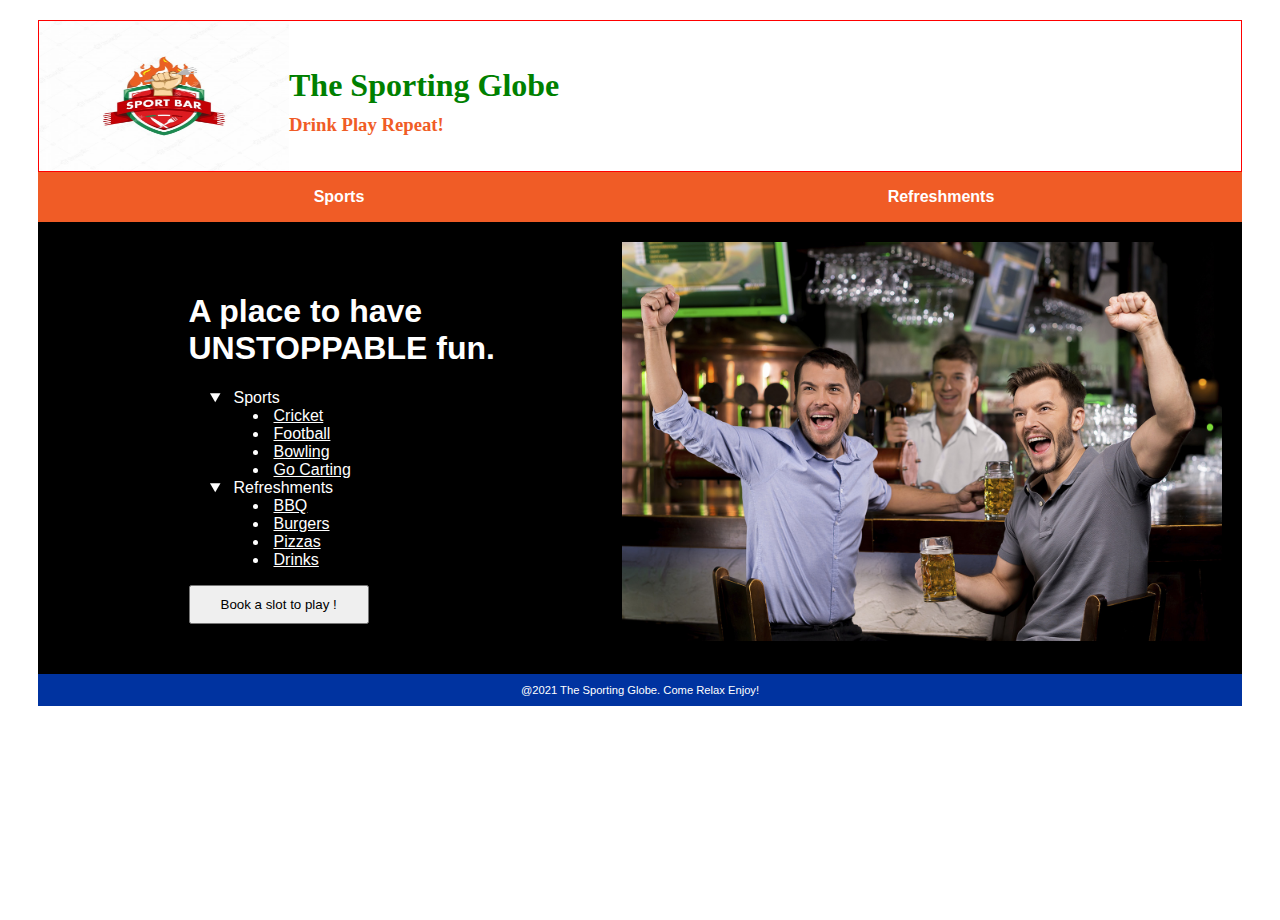
<file: index.html>
<!DOCTYPE html>
<html lang="en">
  <head>
    <meta charset="UTF-8" />
    <meta http-equiv="X-UA-Compatible" content="IE=edge" />
    <meta name="viewport" content="width=device-width, initial-scale=1.0" />
    <link rel="shortcut Icon" href="assets/favicon.ico" />
    <link rel="stylesheet" href="styles/styles.css" />
    <title>The Sporting Globe</title>
  </head>
  <body>
    <div id="wrapper">
      <header>
        <img
          src="assets/Sports Bar Logo.png"
          alt="SportsBar Logo"
          height="150px"
          width="250px"
        />
        <div>
          <h1>The Sporting Globe</h1>
          <h3>Drink Play Repeat!</h3>
        </div>
      </header>
      <nav id="nav_menu">
        <ul>
          <li>
            <a href="#">Sports</a>
            <ul>
              <li><a href="cricket.html">Cricket</a></li>
              <li><a href="football.html">Football</a></li>
              <li><a href="bowling.html">Bowling</a></li>
              <li><a href="gokart.html">Go Carting</a></li>
            </ul>
          </li>
          <li>
            <a href="#">Refreshments</a>
            <ul>
              <li><a href="#">BBQ</a></li>
              <li><a href="#">Burgers</a></li>
              <li><a href="pizzas.html">Pizzas</a></li>
              <li><a href="#">Drinks</a></li>
            </ul>
          </li>
        </ul>
      </nav>
      <main>
        <div class="main-div">
          <section class="text-section">
            <h1>A place to have UNSTOPPABLE fun.</h1>
            <ul>
              <li>
                <a href="#">Sports</a>
                <ul>
                  <li><a href="cricket.html">Cricket</a></li>
                  <li><a href="football.html">Football</a></li>
                  <li><a href="bowling.html">Bowling</a></li>
                  <li><a href="gokart.html">Go Carting</a></li>
                </ul>
              </li>
              <li>
                <a href="#">Refreshments</a>
                <ul>
                  <li><a href="#">BBQ</a></li>
                  <li><a href="#">Burgers</a></li>
                  <li><a href="pizzas.html">Pizzas</a></li>
                  <li><a href="#">Drinks</a></li>
                </ul>
              </li>
            </ul>
            <button id="modal-btn">Book a slot to play !</button>
            <div class="modal">
              <div class="modal-content">
                <span class="close-btn">&times;</span>
                <h1 class="header">Book a slot :</h1>
                <p class="subHeader">Select a sport to play :</p>
                <form>
                  Sports:
                  <select id="sportsDropDown"></select
                  ><br />
                  <input
                    class="selectSportButton"
                    type="button"
                    value="Select Sport"
                    onclick="selectSport()"
                  />
                </form>
                <form>
                  Slots:
                  <select id="timeSlotsDropDown"></select
                  ><br />
                  <input
                    class="selectSlotsButton"
                    type="button"
                    value="Select Slot"
                    onclick="selectTimeSlot()"
                  />
                </form>
                <div class="submitModalButtonDiv">
                  <input
                    class="submitModalButton"
                    type="submit"
                    value="Submit"
                    onclick="submitModal()"
                  />
                </div>
              </div>
            </div>
          </section>
          <section class="image-section">
            <img
              class="home-image"
              src="assets/Sports-Bar-Smaller.jpg"
              alt="Happiness Image"
              width="600px"
            />
          </section>
        </div>
      </main>
      <footer>@2021 The Sporting Globe. Come Relax Enjoy!</footer>
    </div>
    <script src="js/home.js"></script>
  </body>
</html>
</file>
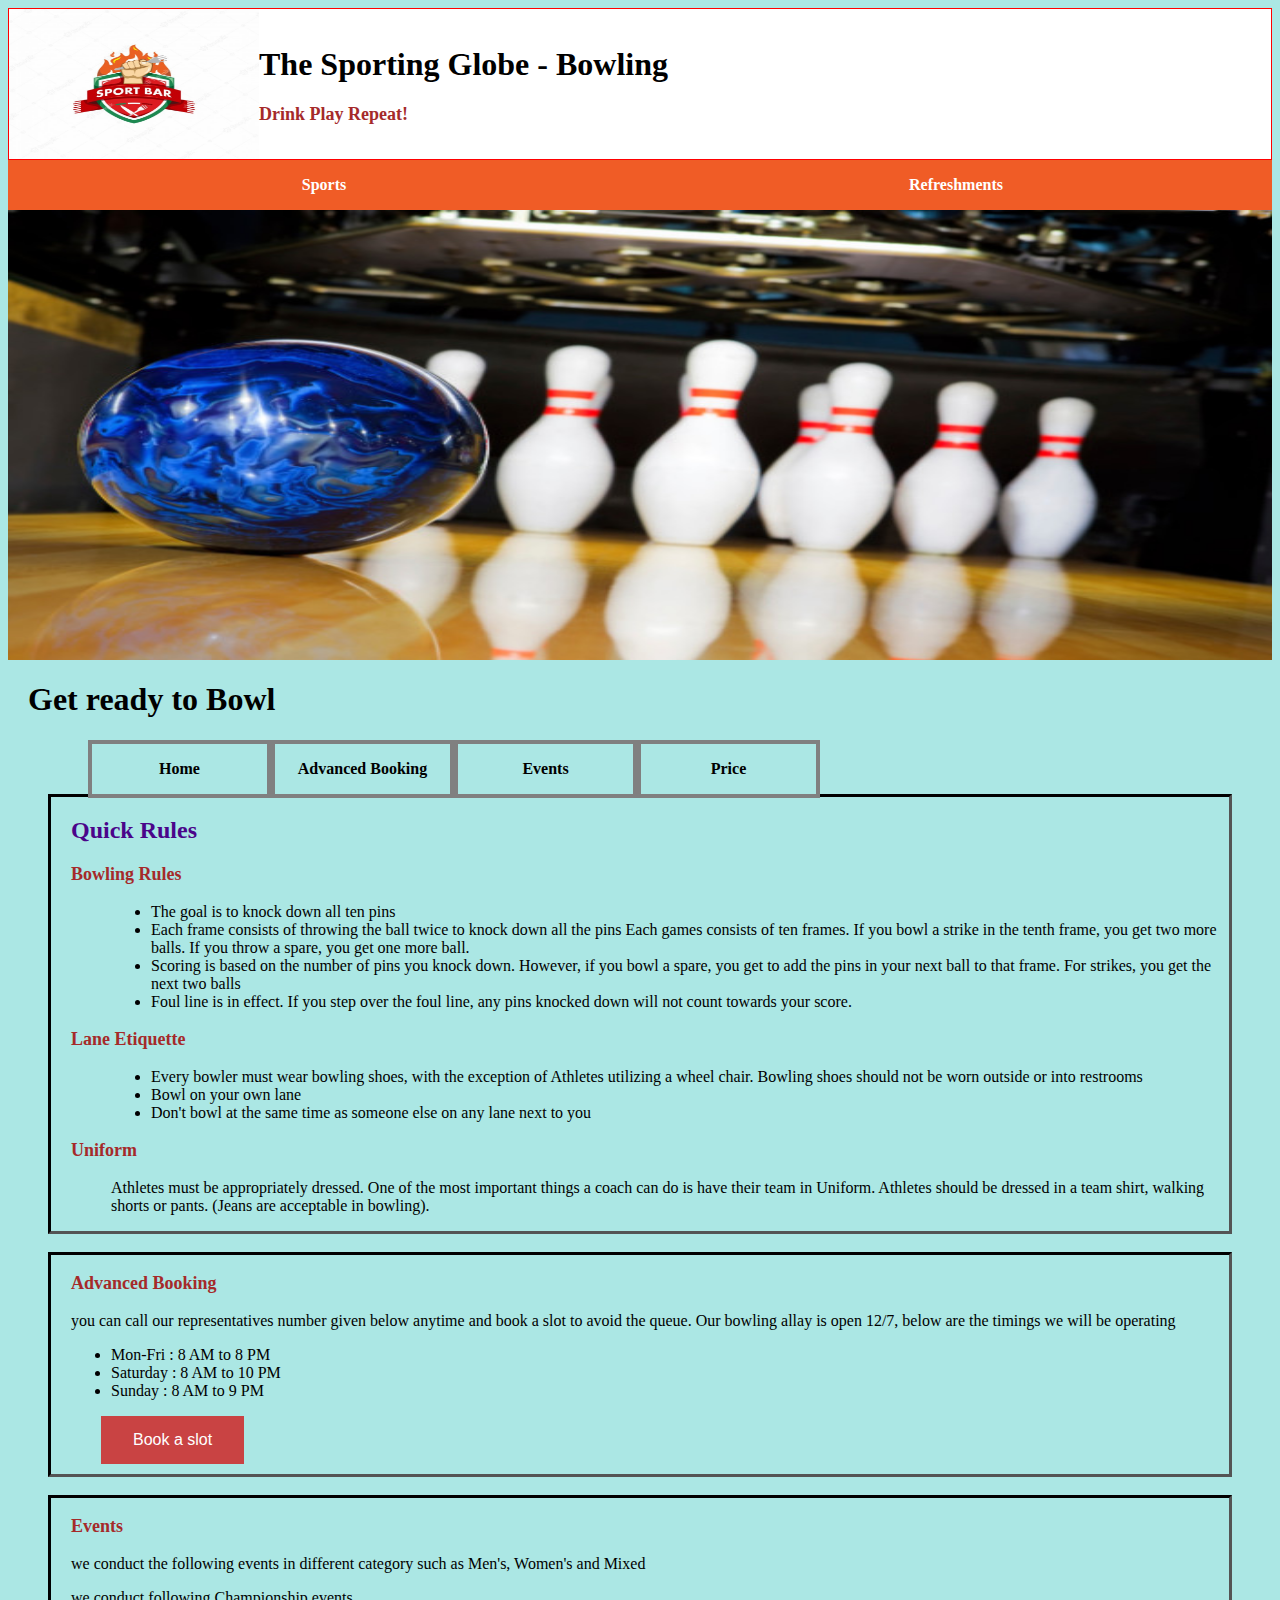
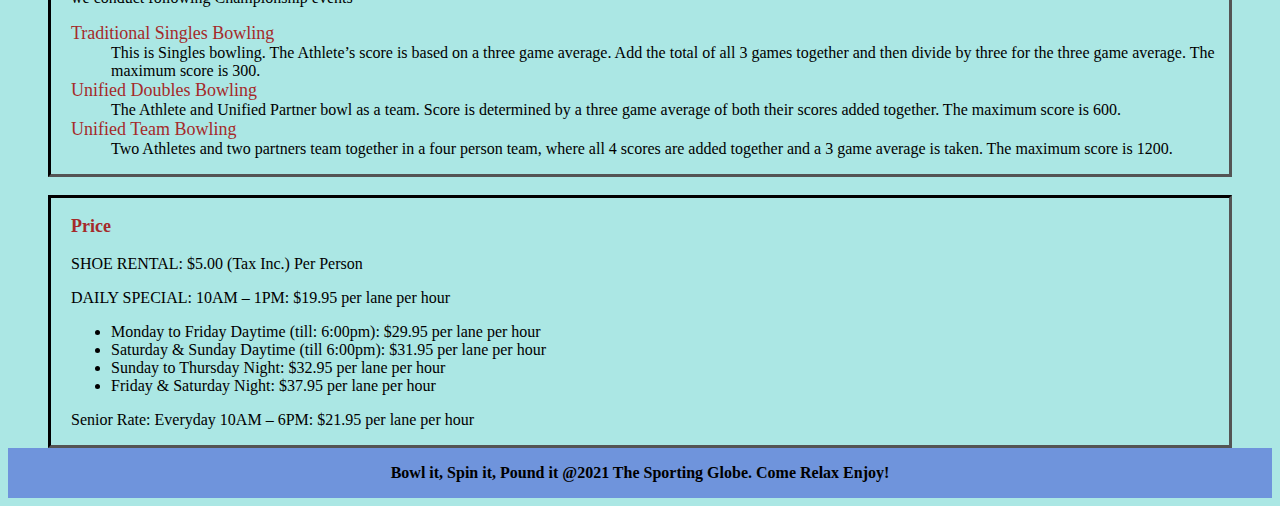
<file: bowling.html>
<!DOCTYPE html>
<html lang="en">
  <head>
    <meta charset="UTF-8" />
    <meta http-equiv="X-UA-Compatible" content="IE=edge" />
    <meta name="viewport" content="width=device-width, initial-scale=1.0" />
    <title>Bowling</title>
    <link rel="stylesheet" href="styles/bowling.css" />
    <link rel="shortcut icon" href="assets/bowling/favicon.ico" />
  </head>

  <body>
    <div id="wrapper">
      <header>
        <img
          src="assets/Sports Bar Logo.png"
          alt="SportsBar Logo"
          height="150px"
          width="250px"
        />
        <div>
          <h1>The Sporting Globe - Bowling</h1>
          <h3>Drink Play Repeat!</h3>
        </div>
      </header>
      <nav id="nav_menu">
        <ul>
          <li>
            <a href="#">Sports</a>
            <ul>
              <li><a href="cricket.html">Cricket</a></li>
              <li><a href="football.html">Football</a></li>
              <li><a href="bowling.html">Bowling</a></li>
              <li><a href="gokart.html">Go Carting</a></li>
            </ul>
          </li>
          <li>
            <a href="#">Refreshments</a>
            <ul>
              <li><a href="BBQ.html">BBQ</a></li>
              <li><a href="Burgers.html">Burgers</a></li>
              <li><a href="pizzas.html">Pizzas</a></li>
              <li><a href="Beverages.html">Drinks</a></li>
            </ul>
          </li>
        </ul>
      </nav>
        <div class="slides">
          <img class="slide-img" src="assets/bowling/slide1.jpg" height="450px" width="100%" alt="slide1">
          <img class="slide-img" src="assets/bowling/slide2.jpeg" height="450px" width="100%" alt="slide2">
          <img class="slide-img" src="assets/bowling/slide3.jpeg" height="450px" width="100%" alt="slide3">
          <img class="slide-img" src="assets/bowling/slide4.jpeg" height="450px" width="100%" alt="slide4">
          <img class="slide-img" src="assets/bowling/slide5.jpg" height="450px" width="100%" alt="slide5">
          <img class="slide-img" src="assets/bowling/slide6.jpeg" height="450px" width="100%" alt="slide6">
      </div>
      <h1 id="top">Get ready to Bowl</h1>

      <div class="below_container">
        <nav id="aside">
          <ul>
            <li><a href="index.html">Home</a></li>
            <li><a href="#AdvancedBooking">Advanced Booking</a></li>
            <li><a href="#Events">Events</a></li>
            <li><a href="#Price">Price</a></li>
          </ul>
          <br /><br />
        </nav>

        <section id="details">
          <div id="rules">
            <h2>Quick Rules</h2>
            <dl>
              <dt>
                <h3>Bowling Rules</h3>
              </dt>
              <dd>
                <ul>
                  <li>The goal is to knock down all ten pins</li>
                  <li>
                    Each frame consists of throwing the ball twice to knock down
                    all the pins Each games consists of ten frames. If you bowl
                    a strike in the tenth frame, you get two more balls. If you
                    throw a spare, you get one more ball.
                  </li>
                  <li>
                    Scoring is based on the number of pins you knock down.
                    However, if you bowl a spare, you get to add the pins in
                    your next ball to that frame. For strikes, you get the next
                    two balls
                  </li>
                  <li>
                    Foul line is in effect. If you step over the foul line, any
                    pins knocked down will not count towards your score.
                  </li>
                </ul>
              </dd>
              <dt>
                <h3>Lane Etiquette</h3>
              </dt>
              <dd>
                <ul>
                  <li>
                    Every bowler must wear bowling shoes, with the exception of
                    Athletes utilizing a wheel chair. Bowling shoes should not
                    be worn outside or into restrooms
                  </li>
                  <li>Bowl on your own lane</li>
                  <li>
                    Don't bowl at the same time as someone else on any lane next
                    to you
                  </li>
                </ul>
              </dd>
              <dt>
                <h3>Uniform</h3>
              </dt>
              <dd>
                Athletes must be appropriately dressed. One of the most
                important things a coach can do is have their team in Uniform.
                Athletes should be dressed in a team shirt, walking shorts or
                pants. (Jeans are acceptable in bowling).
              </dd>
            </dl>
          </div>
          <br />
          <div id="AdvancedBooking">
            <h3>Advanced Booking</h3>
            <p>
              you can call our representatives number given below anytime and
              book a slot to avoid the queue. Our bowling allay is open 12/7,
              below are the timings we will be operating
            </p>
            <ul>
              <li>Mon-Fri : 8 AM to 8 PM</li>
              <li>Saturday : 8 AM to 10 PM</li>
              <li>Sunday : 8 AM to 9 PM</li>
            </ul>

            <button id="book-btn" onclick="myFunction()">Book a slot</button>

          </div>
          <br />

          <div id="Events">
            <h3>Events</h3>
            <p>
              we conduct the following events in different category such as
              Men's, Women's and Mixed
            </p>
            <p>we conduct following Championship events</p>
            <dl>
              <dt>Traditional Singles Bowling</dt>
              <dd>
                This is Singles bowling. The Athlete’s score is based on a three
                game average. Add the total of all 3 games together and then
                divide by three for the three game average. The maximum score is
                300.
              </dd>
              <dt>Unified Doubles Bowling</dt>
              <dd>
                The Athlete and Unified Partner bowl as a team. Score is
                determined by a three game average of both their scores added
                together. The maximum score is 600.
              </dd>
              <dt>Unified Team Bowling</dt>
              <dd>
                Two Athletes and two partners team together in a four person
                team, where all 4 scores are added together and a 3 game average
                is taken. The maximum score is 1200.
              </dd>
            </dl>
          </div>
          <br />
          <div id="Price">
            <h3>Price</h3>
            <p>SHOE RENTAL: $5.00 (Tax Inc.) Per Person</p>
            <p>DAILY SPECIAL: 10AM – 1PM: $19.95 per lane per hour</p>
            <ul>
              <li>
                Monday to Friday Daytime (till: 6:00pm): $29.95 per lane per
                hour
              </li>
              <li>
                Saturday & Sunday Daytime (till 6:00pm): $31.95 per lane per
                hour
              </li>
              <li>Sunday to Thursday Night: $32.95 per lane per hour</li>
              <li>Friday & Saturday Night: $37.95 per lane per hour</li>
            </ul>
            <p>Senior Rate: Everyday 10AM – 6PM: $21.95 per lane per hour</p>
          </div>
        </section>
      </div>
      <footer>
        Bowl it, Spin it, Pound it @2021 The Sporting Globe. Come Relax Enjoy!
      </footer>
    </div>
    <script src="js/bowling.js"></script>
  </body>
</html>
</file>
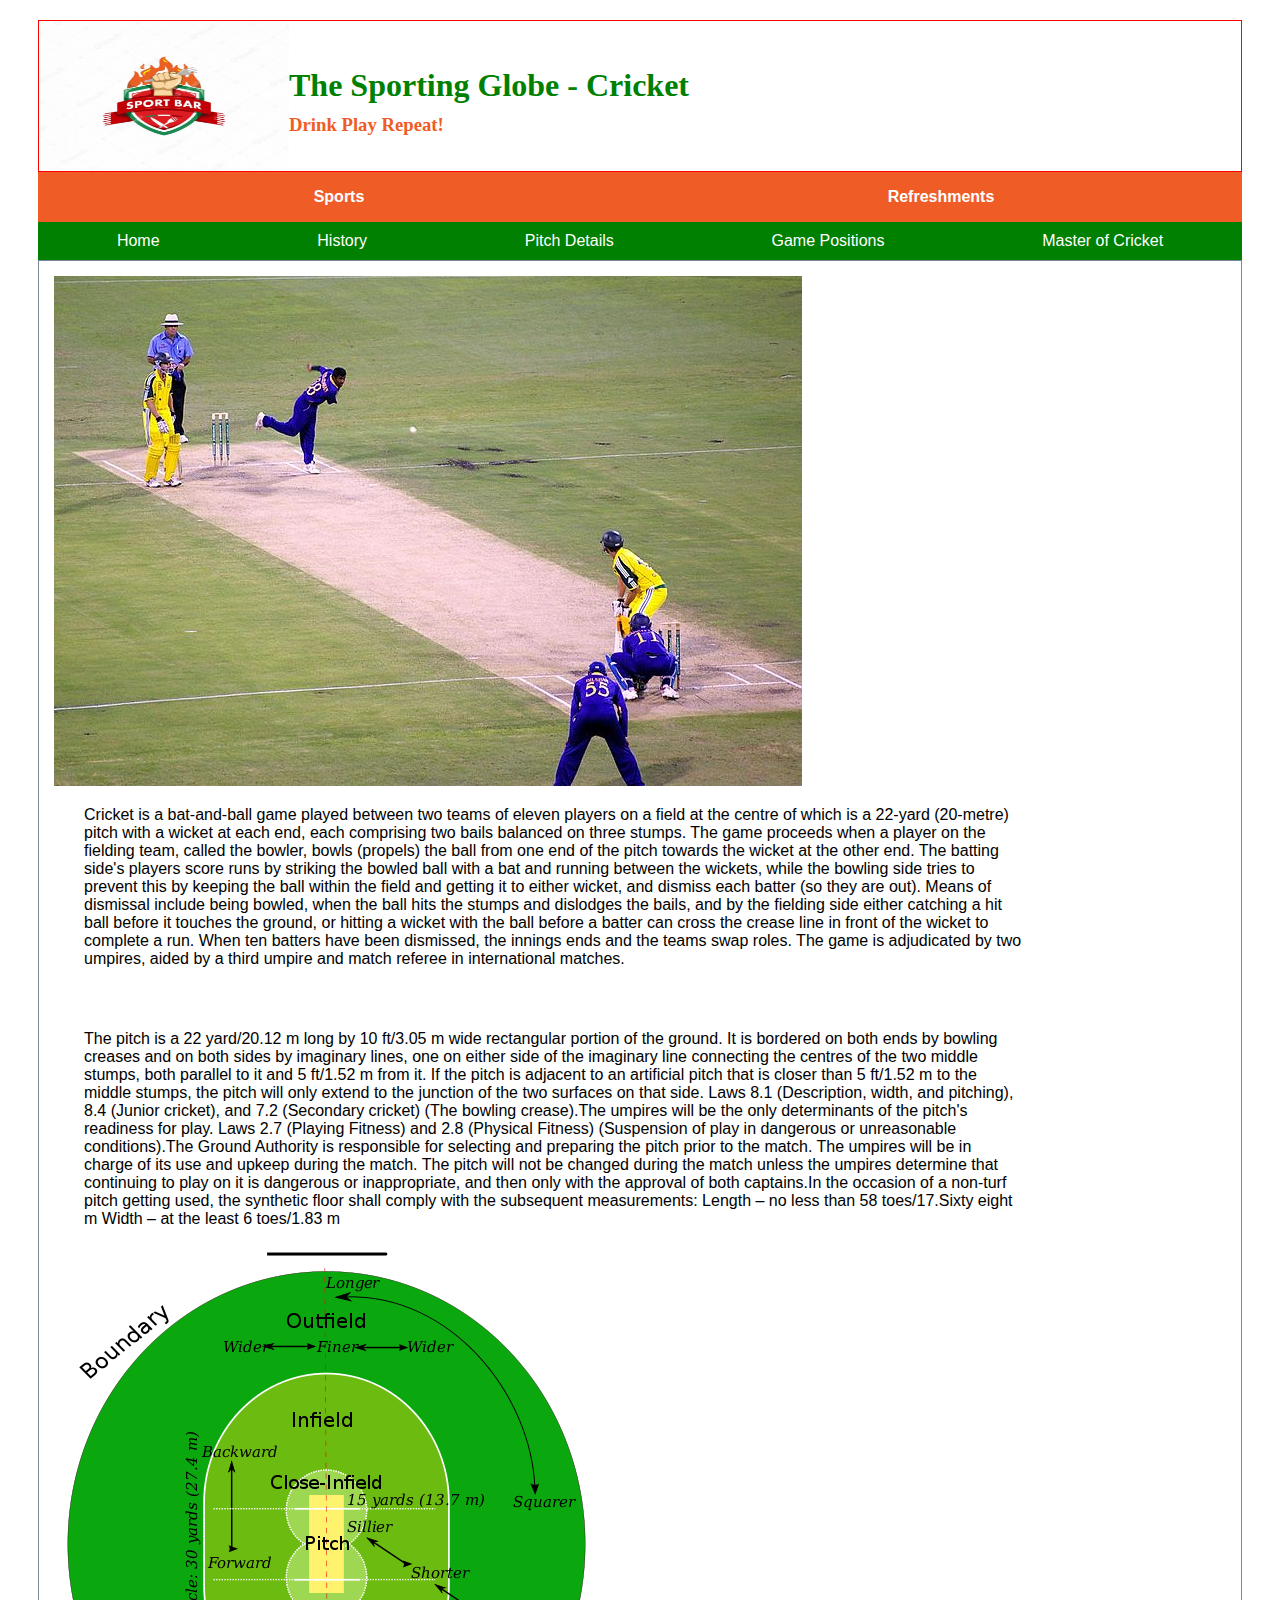
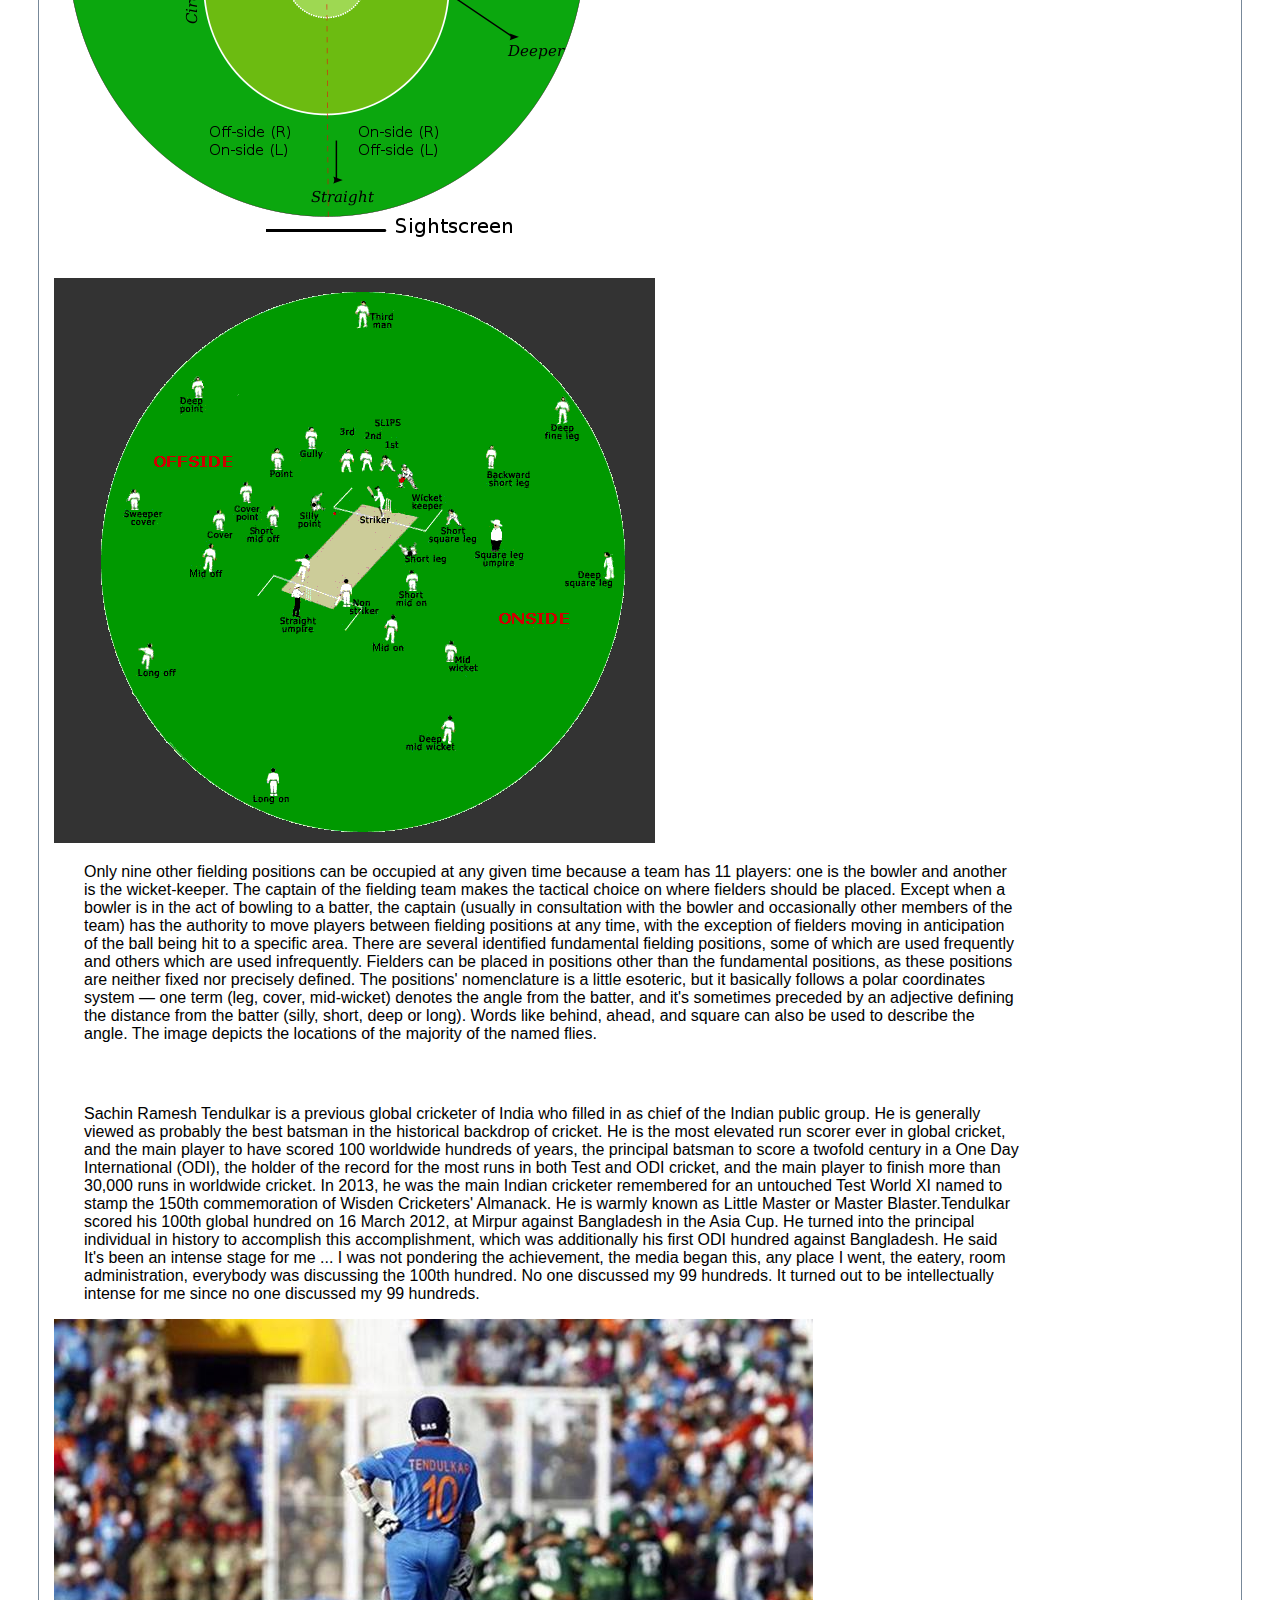
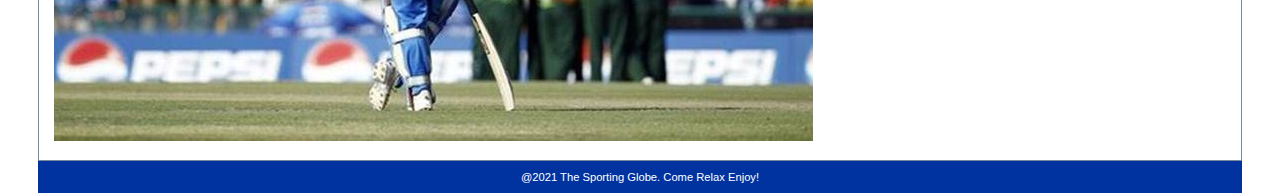
<file: cricket.html>
<!DOCTYPE html>
<html>
  <head>
    <title>Cricket</title>
    <meta charset="utf-8" />
    <link rel="shortcut Icon" href="assets/Crciket Images/favicon.ico" />
    <link rel="stylesheet" href="styles/cricket.css" />
    <script
      src="https://cdnjs.cloudflare.com/ajax/libs/jquery/3.6.0/jquery.min.js"
      integrity="sha512-894YE6QWD5I59HgZOGReFYm4dnWc1Qt5NtvYSaNcOP+u1T9qYdvdihz0PPSiiqn/+/3e7Jo4EaG7TubfWGUrMQ=="
      crossorigin="anonymous"
      referrerpolicy="no-referrer"
    ></script>
  </head>
  <body>
    <div class="wrapper">
      <header>
        <img
          src="assets/Sports Bar Logo.png"
          alt="SportsBar Logo"
          height="150px"
          width="250px"
        />
        <div>
          <h1>The Sporting Globe - Cricket</h1>
          <h3>Drink Play Repeat!</h3>
        </div>
      </header>
      <nav id="nav_menu">
        <ul>
          <li>
            <a href="#">Sports</a>
            <ul>
              <li><a href="cricket.html">Cricket</a></li>
              <li><a href="football.html">Football</a></li>
              <li><a href="bowling.html">Bowling</a></li>
              <li><a href="gokart.html">Go Carting</a></li>
            </ul>
          </li>
          <li>
            <a href="#">Refreshments</a>
            <ul>
              <li><a href="BBQ.html">BBQ</a></li>
              <li><a href="Burgers.html">Burgers</a></li>
              <li><a href="pizzas.html">Pizzas</a></li>
              <li><a href="Beverages.html">Drinks</a></li>
            </ul>
          </li>
        </ul>
      </nav>
      <nav class="cricket-nav">
        <a href="index.html">Home</a>
        <a href="#history">History</a>
        <a href="#pitchdetails">Pitch Details</a>
        <a href="#gameposition">Game Positions</a>
        <a href="#master">Master of Cricket</a>
      </nav>
      <main class="main-section" id="text"></main>
      <footer>@2021 The Sporting Globe. Come Relax Enjoy!</footer>
    </div>
    <script src="js/cricket.js"></script>
  </body>
</html>
</file>
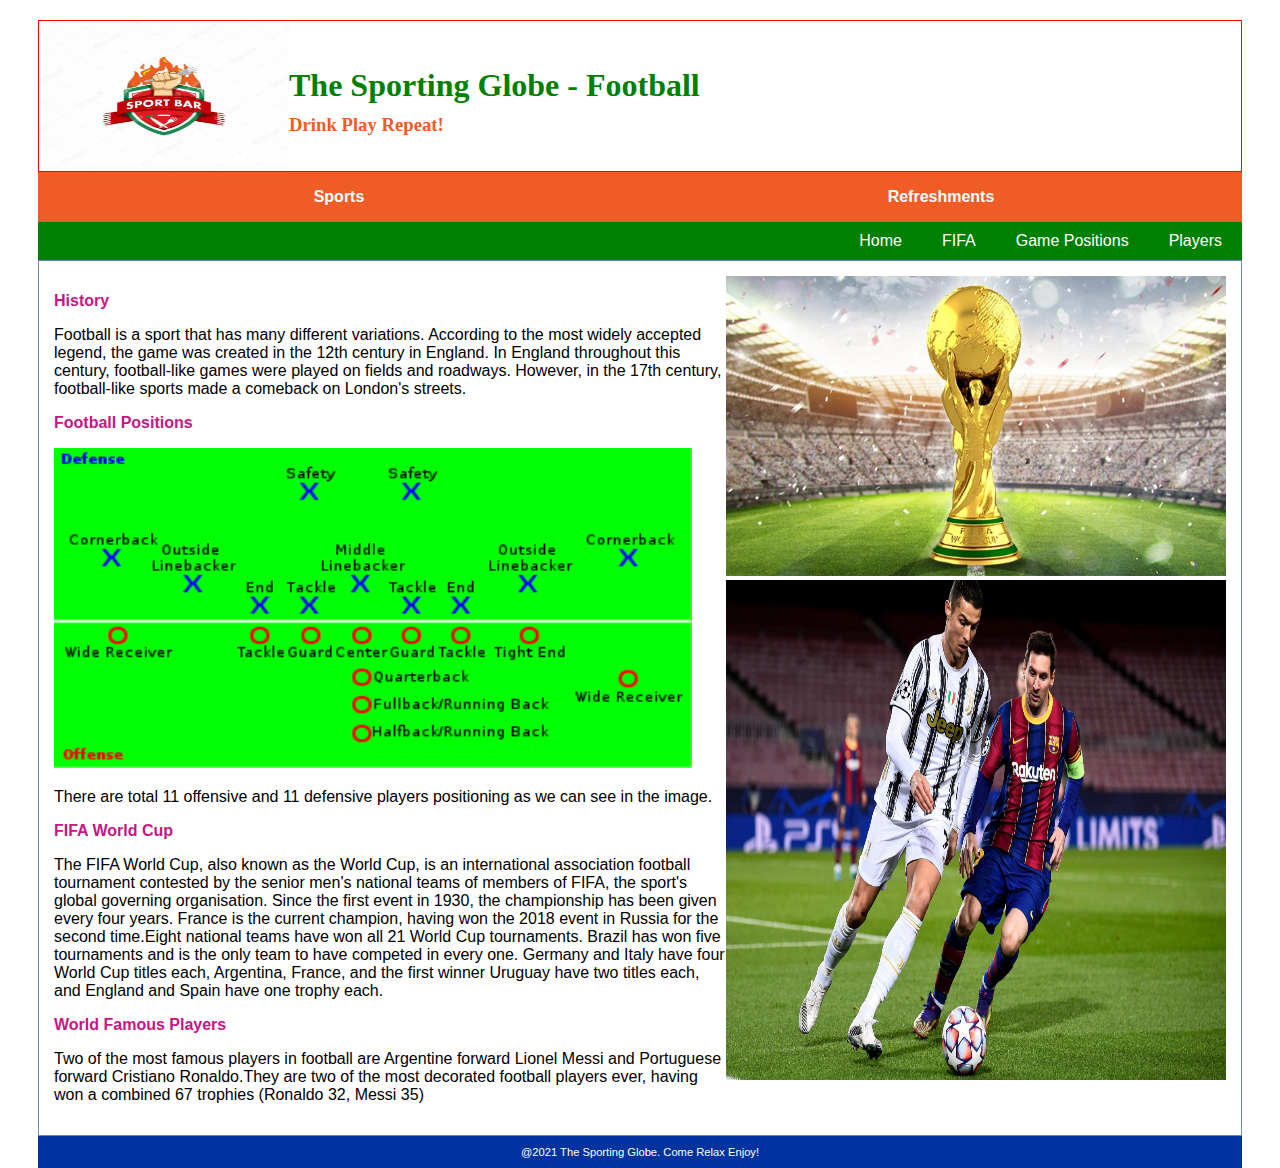
<file: football.html>
<!DOCTYPE html>
<html lang="en">
  <head>
    <meta charset="UTF-8" />
    <meta http-equiv="X-UA-Compatible" content="IE=edge" />
    <meta name="viewport" content="width=device-width, initial-scale=1.0" />
    <link rel="Shortcut Icon" href="assets/Football Images/favicon.ico" />
    <link rel="stylesheet" href="styles/football.css" />
    <title>Football</title>
  </head>
  <body>
    <div class="wrapper">
      <header>
        <img
          src="assets/Sports Bar Logo.png"
          alt="SportsBar Logo"
          height="150px"
          width="250px"
        />
        <div>
          <h1>The Sporting Globe - Football</h1>
          <h3>Drink Play Repeat!</h3>
        </div>
      </header>
      <nav id="nav_menu">
        <ul>
          <li>
            <a href="#">Sports</a>
            <ul>
              <li><a href="cricket.html">Cricket</a></li>
              <li><a href="football.html">Football</a></li>
              <li><a href="bowling.html">Bowling</a></li>
              <li><a href="gokart.html">Go Carting</a></li>
            </ul>
          </li>
          <li>
            <a href="#">Refreshments</a>
            <ul>
              <li><a href="#">BBQ</a></li>
              <li><a href="#">Burgers</a></li>
              <li><a href="pizzas.html">Pizzas</a></li>
              <li><a href="#">Drinks</a></li>
            </ul>
          </li>
        </ul>
      </nav>
      <nav class="football-nav">
        <ul>
          <li><a href="index.html">Home</a></li>
          <li><a href="#fifa">FIFA</a></li>
          <li><a href="#gameposition">Game Positions</a></li>
          <li><a href="#players">Players</a></li>
        </ul>
      </nav>
      <main>
        <div class="main-div">
          <section>
            <p class="subHeaders">History</p>
            <p>
              Football is a sport that has many different variations. According
              to the most widely accepted legend, the game was created in the
              12th century in England. In England throughout this century,
              football-like games were played on fields and roadways. However,
              in the 17th century, football-like sports made a comeback on
              London's streets.
            </p>
            <p class="subHeaders">Football Positions</p>
            <img
              id="gameposition"
              src="assets/Football Images/Football Positions.png"
              alt="Posiitons"
              width="900px"
              height="320px"
            />
            <p>
              There are total 11 offensive and 11 defensive players positioning
              as we can see in the image.
            </p>
            <p id="fifa" class="subHeaders">FIFA World Cup</p>
            <p>
              The FIFA World Cup, also known as the World Cup, is an
              international association football tournament contested by the
              senior men's national teams of members of FIFA, the sport's global
              governing organisation. Since the first event in 1930, the
              championship has been given every four years. France is the
              current champion, having won the 2018 event in Russia for the
              second time.Eight national teams have won all 21 World Cup
              tournaments. Brazil has won five tournaments and is the only team
              to have competed in every one. Germany and Italy have four World
              Cup titles each, Argentina, France, and the first winner Uruguay
              have two titles each, and England and Spain have one trophy each.
            </p>
            <p id="players" class="subHeaders">World Famous Players</p>
            <p>
              Two of the most famous players in football are Argentine forward
              Lionel Messi and Portuguese forward Cristiano Ronaldo.They are two
              of the most decorated football players ever, having won a combined
              67 trophies (Ronaldo 32, Messi 35)
            </p>
          </section>
          <section class="images-div">
            <img
              src="assets/Football Images/FIFA Cup.jpg"
              alt="FIFA World Cup"
              width="500px"
              height="300px"
            />
            <img
              src="assets/Football Images/Football Logo.jpeg"
              alt="Humber Cafe"
              width="500px"
              height="500px"
            />
          </section>
        </div>
      </main>
      <footer>@2021 The Sporting Globe. Come Relax Enjoy!</footer>
    </div>
  </body>
</html>
</file>
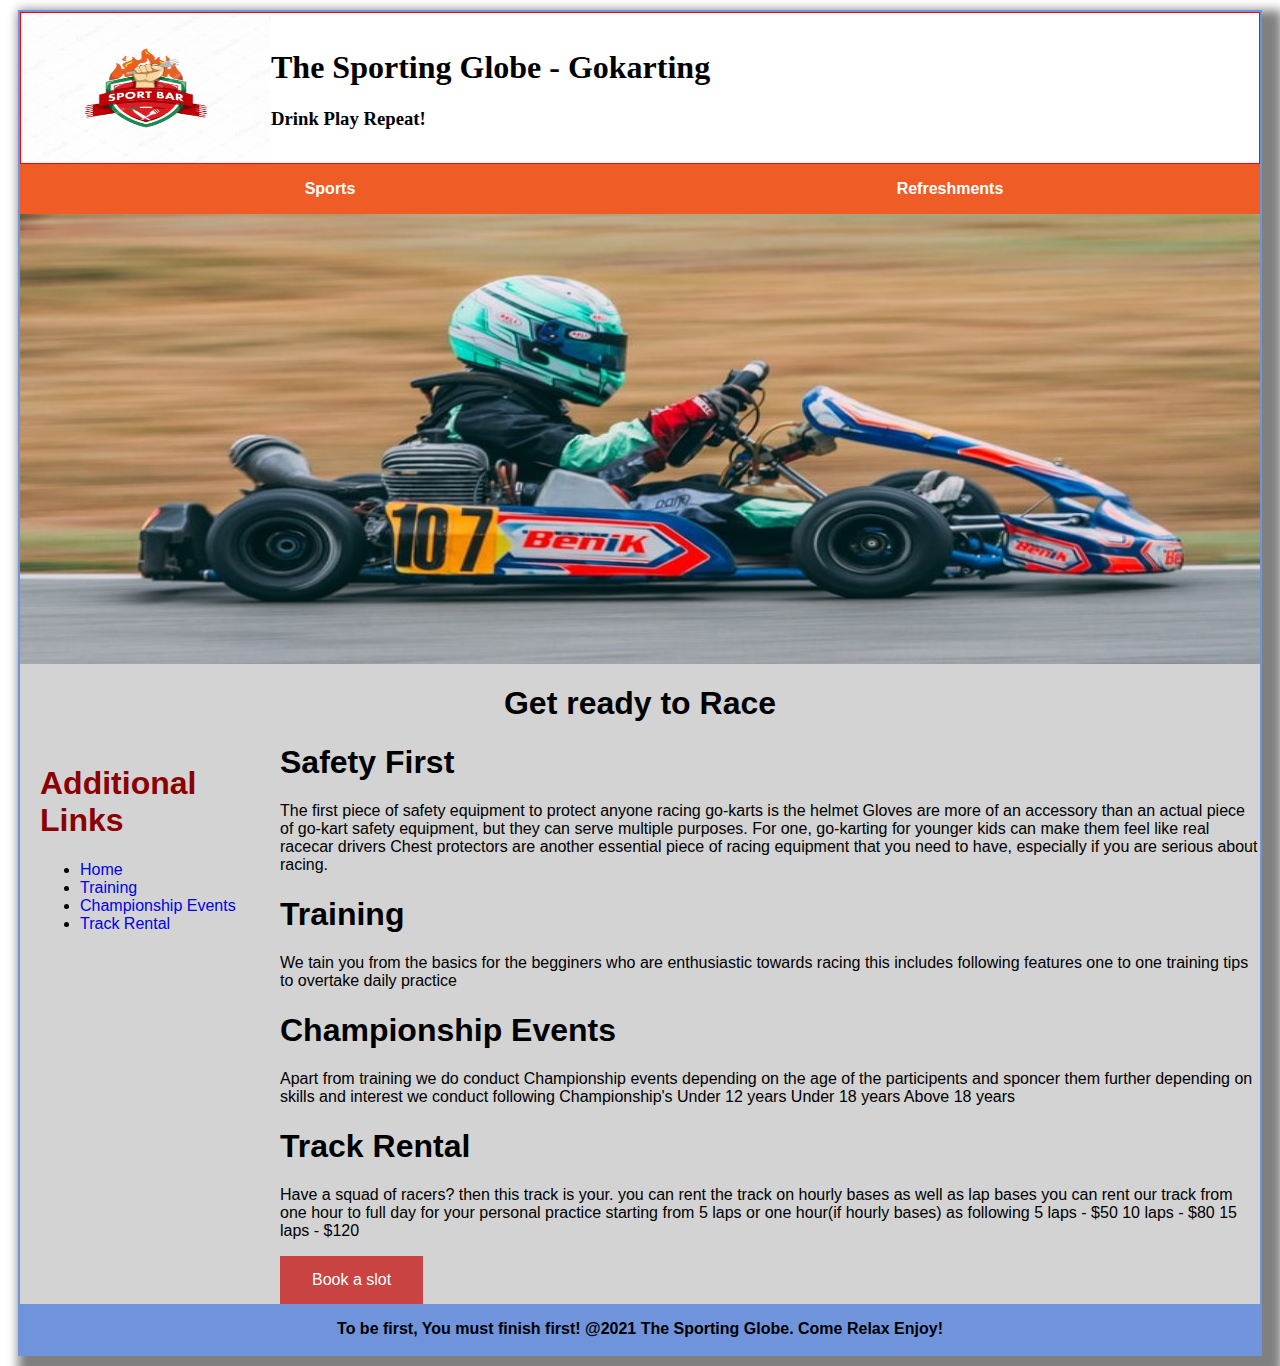
<file: gokart.html>
<!DOCTYPE html>
<html lang="en">
  <head>
    <meta charset="UTF-8" />
    <meta http-equiv="X-UA-Compatible" content="IE=edge" />
    <meta name="viewport" content="width=device-width, initial-scale=1.0" />
    <title>gokart</title>
    <link rel="stylesheet" href="styles/gokart.css" />
    <link rel="shortcut icon" href="assets/gokart/favicon.ico" />
    <script
      src="https://cdnjs.cloudflare.com/ajax/libs/jquery/3.6.0/jquery.min.js"
      integrity="sha512-894YE6QWD5I59HgZOGReFYm4dnWc1Qt5NtvYSaNcOP+u1T9qYdvdihz0PPSiiqn/+/3e7Jo4EaG7TubfWGUrMQ=="
      crossorigin="anonymous"
      referrerpolicy="no-referrer"
    ></script>
  </head>

  <body>
    <div id="wrapper">
      <header>
        <img
          src="assets/Sports Bar Logo.png"
          alt="SportsBar Logo"
          height="150px"
          width="250px"
        />
        <div>
          <h1>The Sporting Globe - Gokarting</h1>
          <h3>Drink Play Repeat!</h3>
        </div>
      </header>
      <nav id="nav_menu">
        <ul>
          <li>
            <a href="#">Sports</a>
            <ul>
              <li><a href="cricket.html">Cricket</a></li>
              <li><a href="football.html">Football</a></li>
              <li><a href="bowling.html">Bowling</a></li>
              <li><a href="gokart.html">Go Carting</a></li>
            </ul>
          </li>
          <li>
            <a href="#">Refreshments</a>
            <ul>
              <li><a href="BBQ.html">BBQ</a></li>
              <li><a href="Burgers.html">Burgers</a></li>
              <li><a href="pizzas.html">Pizzas</a></li>
              <li><a href="Beverages.html">Drinks</a></li>
            </ul>
          </li>
        </ul>
      </nav>
      <div class="top_container">
        <div class="slides">
          <img
            class="slide-img"
            src="assets/gokart/slide1.jpg"
            height="450px"
            width="100%"
            alt="slide1"
          />
          <img
            class="slide-img"
            src="assets/gokart/slide2.jpeg"
            height="450px"
            width="100%"
            alt="slide2"
          />
          <img
            class="slide-img"
            src="assets/gokart/slide3.jpeg"
            height="450px"
            width="100%"
            alt="slide3"
          />
          <img
            class="slide-img"
            src="assets/gokart/slide4.jpeg"
            height="450px"
            width="100%"
            alt="slide4"
          />
          <img
            class="slide-img"
            src="assets/gokart/slide5.jpeg"
            height="450px"
            width="100%"
            alt="slide5"
          />
          <img
            class="slide-img"
            src="assets/gokart/slide6.jpeg"
            height="450px"
            width="100%"
            alt="slide6"
          />
        </div>
        <h1 id="top">Get ready to Race</h1>
      </div>

      <div class="below_container">
        <aside>
          <h1>Additional Links</h1>

          <ul>
            <li><a href="index.html">Home</a></li>
            <li><a href="#training">Training</a></li>
            <li><a href="#Championship">Championship Events</a></li>
            <li><a href="#Track">Track Rental</a></li>
          </ul>
        </aside>

        <section id="details"></section>
        <button id="book-btn" onclick="myFunction()">Book a slot</button>
      </div>

      <footer>
        To be first, You must finish first! @2021 The Sporting Globe. Come Relax
        Enjoy!
      </footer>
    </div>
    <script src="js/gokart.js"></script>
  </body>
</html>
</file>
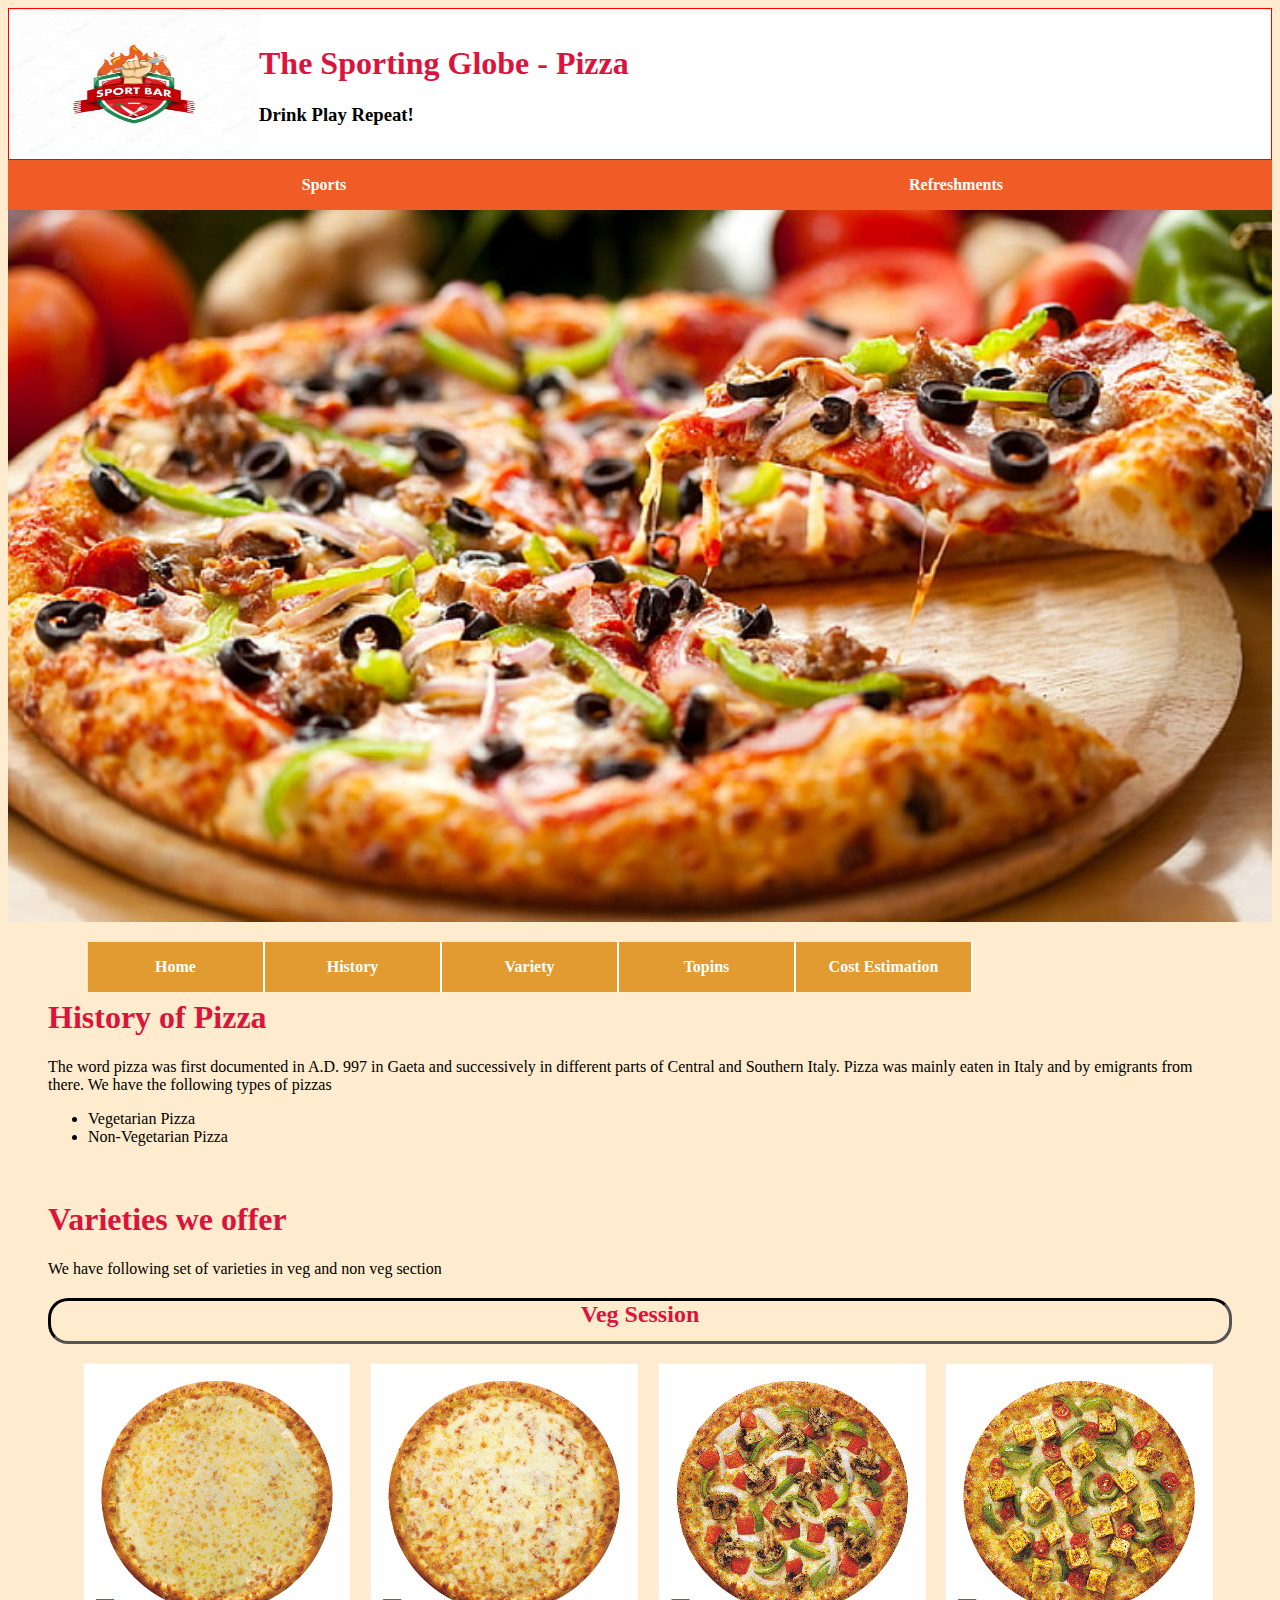
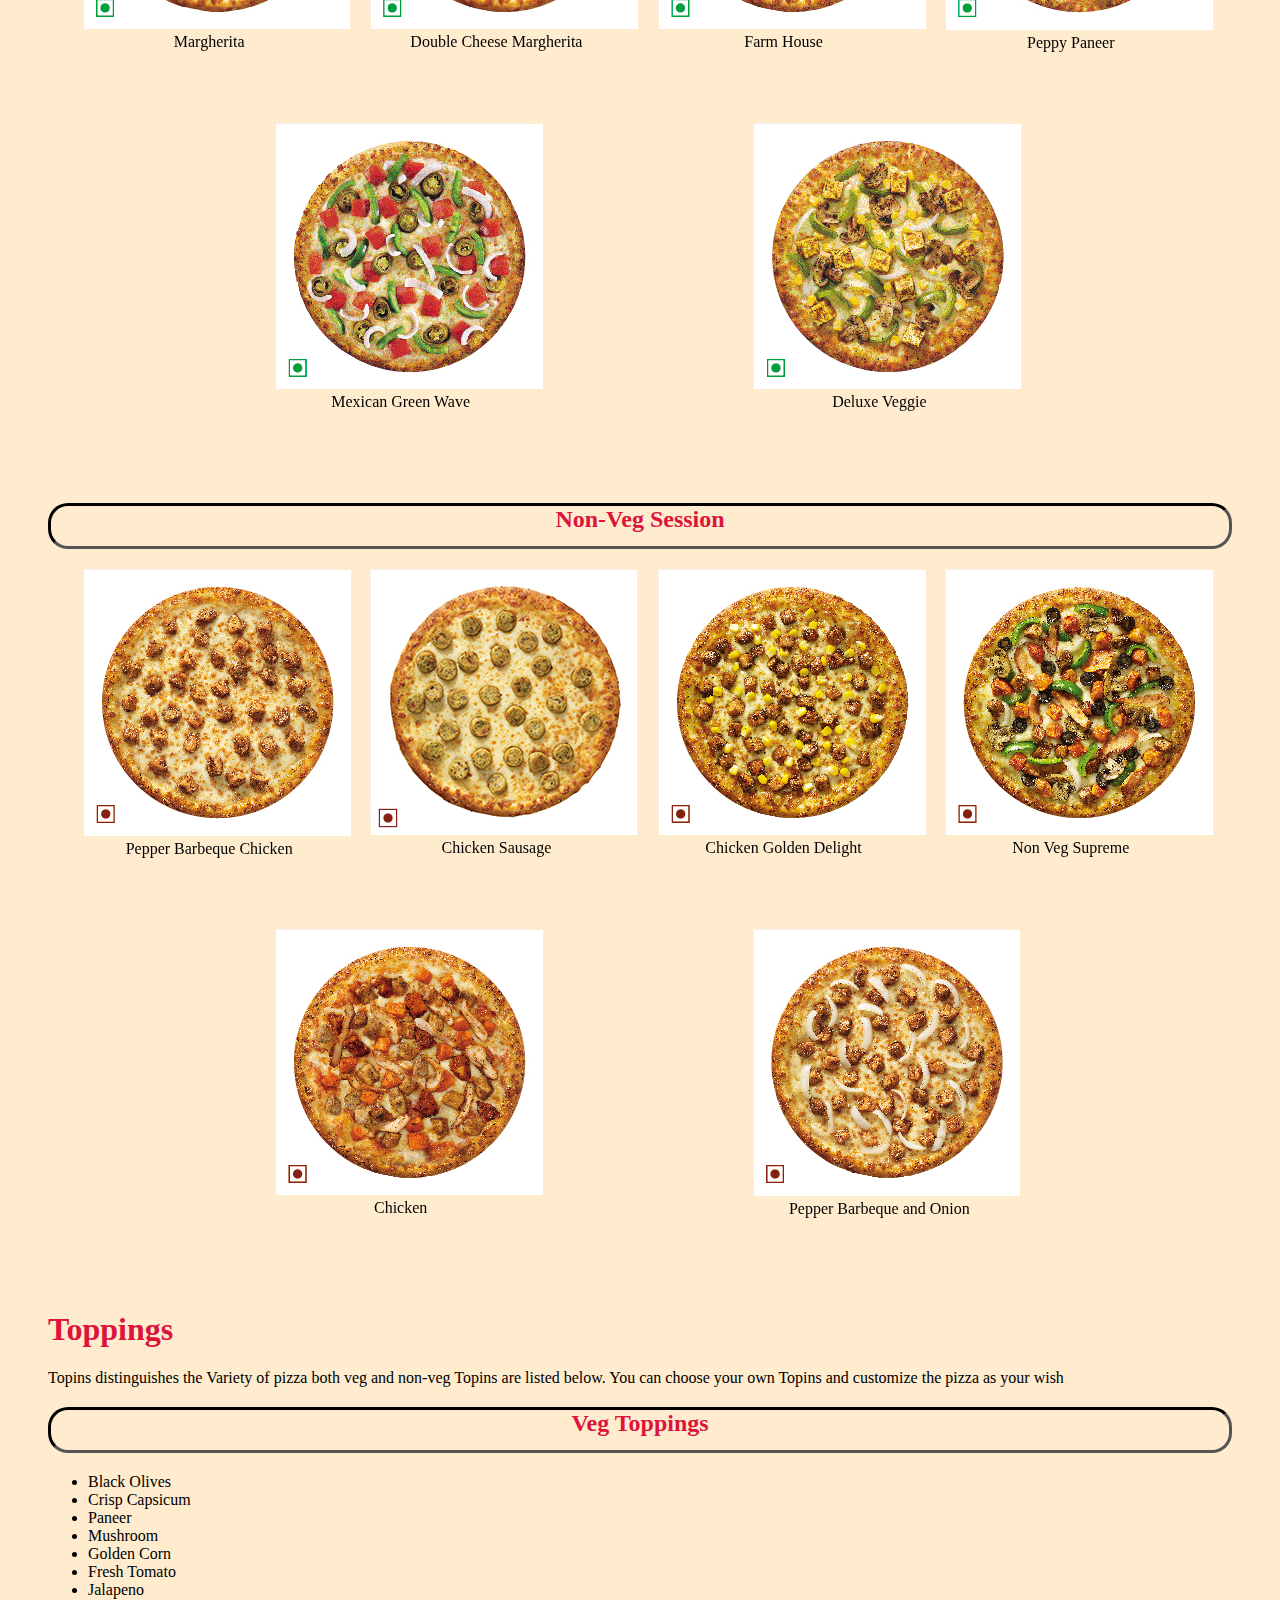
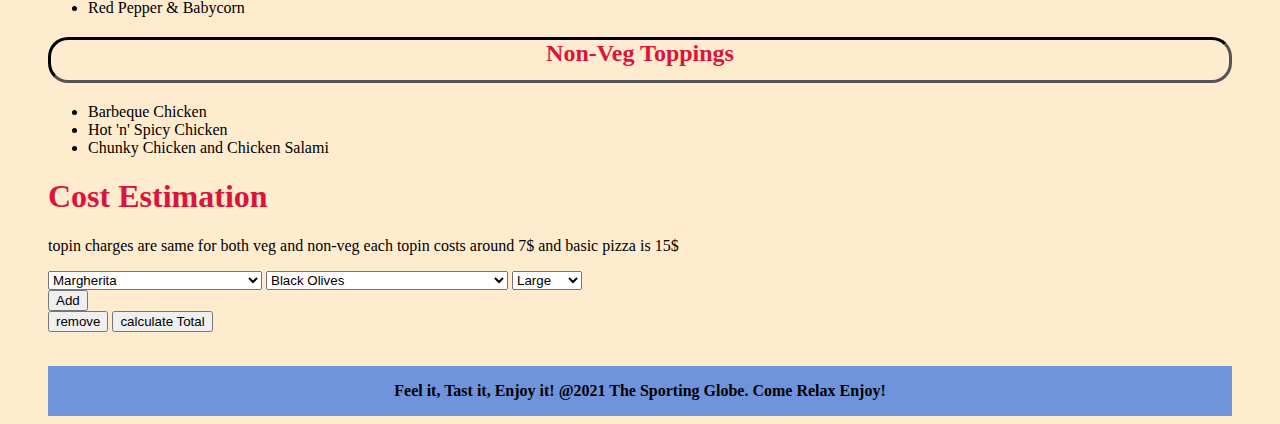
<file: pizzas.html>
<!DOCTYPE html>
<html lang="en">

<head>
    <meta charset="UTF-8">
    <meta http-equiv="X-UA-Compatible" content="IE=edge">
    <meta name="viewport" content="width=device-width, initial-scale=1.0">
    <title>pizza</title>
    <link rel="stylesheet" href="styles/pizzas.css" />
    <link rel="shortcut icon" href="assets/pizza/favicon.ico" />
</head>

<body>

    <div id="wrapper">
        <header>
            <img src="assets/Sports Bar Logo.png" alt="SportsBar Logo" height="150px" width="250px" />
            <div>
                <h1>The Sporting Globe - Pizza</h1>
                <h3>Drink Play Repeat!</h3>
            </div>
        </header>
        <nav id="nav_menu">
            <ul>
                <li>
                    <a href="#">Sports</a>
                    <ul>
                        <li><a href="cricket.html">Cricket</a></li>
                        <li><a href="football.html">Football</a></li>
                        <li><a href="bowling.html">Bowling</a></li>
                        <li><a href="gokart.html">Go Carting</a></li>
                    </ul>
                </li>
                <li>
                    <a href="#">Refreshments</a>
                    <ul>
                        <li><a href="BBQ.html">BBQ</a></li>
                        <li><a href="Burgers.html">Burgers</a></li>
                        <li><a href="pizzas.html">Pizzas</a></li>
                        <li><a href="Beverages.html">Drinks</a></li>
                    </ul>
                </li>
            </ul>
        </nav>
        <div class="top_container">
            <img class="image" src="assets/pizza/background.jpg" height="auto" width="100%" alt="pizza" />
        </div>

        <div class="below_container">

            <nav id="aside">
                <ul>
                    <li><a href="index.html">Home</a></li>
                    <li><a href="#History">History</a></li>
                    <li><a href="#Variety">Variety</a></li>
                    <li><a href="#Topins">Topins</a></li>
                    <li><a href="#CostEstimation">Cost Estimation</a></li>
                </ul><br><br>

            </nav>
            <div id="History">
                <h1>History of Pizza</h1>
                <p>The word pizza was first documented in A.D. 997 in Gaeta and successively in different parts
                    of
                    Central and Southern Italy.
                    Pizza was mainly eaten in Italy and by emigrants from there. We have the following types of
                    pizzas</p>
                <ul>
                    <li>Vegetarian Pizza</li>
                    <li>Non-Vegetarian Pizza</li>
                </ul>
                <br>
            </div>

            <div id="Variety">

                <h1>Varieties we offer</h1>
                <p>We have following set of varieties in veg and non veg section</p>
                <h2>Veg Session</h2>
                <div id="vegsession">
                    <div class="flip-box">
                        <div class="flip-box-inner">
                            <div class="flip-box-front">
                                <img class="image" src="assets/pizza/Margherit.jpg" alt="Margherita" /><br>Margherita
                            </div>
                            <div class="flip-box-back">
                                <p>Small-7.99</p>
                                <P>Medium-9.99</P>
                                <P>Large-11.99</P>
                            </div>
                        </div>
                    </div>
                    <div class="flip-box">
                        <div class="flip-box-inner">
                            <div class="flip-box-front">
                                <img class="image" src="assets/pizza/Double_Cheese_Margherita.jpg"
                                    alt="Double Cheese Margherita" /><br>Double Cheese Margherita
                            </div>
                            <div class="flip-box-back">
                                <p>Small-7.99</p>
                                <P>Medium-9.99</P>
                                <P>Large-11.99</P>
                            </div>
                        </div>
                    </div>
                    <div class="flip-box">
                        <div class="flip-box-inner">
                            <div class="flip-box-front">
                                <img class="image" src="assets/pizza/Farmhouse.jpg" alt="Farm House" /><br>Farm
                                House
                            </div>
                            <div class="flip-box-back">
                                <p>Small-7.99</p>
                                <P>Medium-9.99</P>
                                <P>Large-11.99</P>
                            </div>
                        </div>
                    </div>
                    <div class="flip-box">
                        <div class="flip-box-inner">
                            <div class="flip-box-front">
                                <img class="image" src="assets/pizza/Peppy_Paneer.jpg" alt="Peppy Paneer" /><br>Peppy
                                Paneer
                            </div>
                            <div class="flip-box-back">
                                <p>Small-7.99</p>
                                <P>Medium-9.99</P>
                                <P>Large-11.99</P>
                            </div>
                        </div>
                    </div>
                    <!--    
                    <div class="veg">
                        <img class="image" src="assets/pizza/Margherit.jpg" alt="Margherita" /><br>Margherita
                    </div>
                    <div class="veg">
                        <img class="image" src="assets/pizza/Double_Cheese_Margherita.jpg"
                            alt="Double Cheese Margherita" /><br>Double Cheese Margherita
                    </div>
                    <div class="veg">
                        <img class="image" src="assets/pizza/Farmhouse.jpg" alt="Farm House" /><br>Farm
                        House
                    </div>
                    <div class="veg">
                        <img class="image" src="assets/pizza/Peppy_Paneer.jpg" alt="Peppy Paneer" /><br>Peppy
                        Paneer
                    </div>
                </div>

                


                    <div class="veg">
                        <img class="image" src="assets/pizza/Margherit.jpg" alt="Margherita" /><br>Margherita
                    </div>
                    <div class="veg">
                        <img class="image" src="assets/pizza/Double_Cheese_Margherita.jpg"
                            alt="Double Cheese Margherita" /><br>Double Cheese Margherita
                    </div>
                    <div class="veg">
                        <img class="image" src="assets/pizza/Farmhouse.jpg" alt="Farm House" /><br>Farm
                        House
                    </div>
                    <div class="veg">
                        <img class="image" src="assets/pizza/Peppy_Paneer.jpg" alt="Peppy Paneer" /><br>Peppy
                        Paneer
                    </div>

                -->
                </div>





                <div id="vegsession">

                    <div class="flip-box">
                        <div class="flip-box-inner">
                            <div class="flip-box-front">
                                <img class="image" src="assets/pizza/Mexican_Green_Wave.jpg"
                                    alt="Mexican Green Wave" /><br>Mexican
                                Green Wave
                            </div>
                            <div class="flip-box-back">
                                <p>Small-7.99</p>
                                <P>Medium-9.99</P>
                                <P>Large-11.99</P>
                            </div>
                        </div>
                    </div>

                    <div class="flip-box">
                        <div class="flip-box-inner">
                            <div class="flip-box-front">
                                <img class="image" src="assets/pizza/Deluxe_Veggie.jpg" alt="Deluxe Veggie" /><br>Deluxe
                                Veggie
                            </div>
                            <div class="flip-box-back">
                                <p>Small-7.99</p>
                                <P>Medium-9.99</P>
                                <P>Large-11.99</P>
                            </div>
                        </div>
                    </div>
                    <!--
                    <div class="veg">
                        <img class="image" src="assets/pizza/Mexican_Green_Wave.jpg"
                            alt="Mexican Green Wave" /><br>Mexican
                        Green Wave
                    </div>
                    <div class="veg">
                        <img class="image" src="assets/pizza/Deluxe_Veggie.jpg" alt="Deluxe Veggie" /><br>Deluxe
                        Veggie
                    </div>
                    -->
                </div>
                <h2>Non-Veg Session</h2>
                <div id="nonvegsession">

                    <div class="flip-box">
                        <div class="flip-box-inner">
                            <div class="flip-box-front">
                                <img class="image" src="assets/pizza/Pepper_Barbeque.jpg"
                                    alt="Pepper Barbeque Chicken" /><br>Pepper Barbeque Chicken
                            </div>
                            <div class="flip-box-back">
                                <p>Small-7.99</p>
                                <P>Medium-9.99</P>
                                <P>Large-11.99</P>
                            </div>
                        </div>
                    </div>

                    <div class="flip-box">
                        <div class="flip-box-inner">
                            <div class="flip-box-front">
                                <img class="image" src="assets/pizza/Chicken_Sausage.jpg"
                                    alt="CHICKEN SAUSAGE" /><br>Chicken
                                Sausage
                            </div>
                            <div class="flip-box-back">
                                <p>Small-7.99</p>
                                <P>Medium-9.99</P>
                                <P>Large-11.99</P>
                            </div>
                        </div>
                    </div>

                    <div class="flip-box">
                        <div class="flip-box-inner">
                            <div class="flip-box-front">
                                <img class="image" src="assets/pizza/Chicken_Golden_Delight.jpg"
                                    alt="Chicken Golden Delight" /><br>Chicken Golden Delight
                            </div>
                            <div class="flip-box-back">
                                <p>Small-7.99</p>
                                <P>Medium-9.99</P>
                                <P>Large-11.99</P>
                            </div>
                        </div>
                    </div>

                    <div class="flip-box">
                        <div class="flip-box-inner">
                            <div class="flip-box-front">
                                <img class="image" src="assets/pizza/Non-Veg_Supreme.jpg"
                                    alt="Non Veg Supreme" /><br>Non
                                Veg Supreme
                            </div>
                            <div class="flip-box-back">
                                <p>Small-7.99</p>
                                <P>Medium-9.99</P>
                                <P>Large-11.99</P>
                            </div>
                        </div>
                    </div>

                    <!--
                    <div class="veg">
                        <img class="image" src="assets/pizza/Pepper_Barbeque.jpg"
                            alt="Pepper Barbeque Chicken" /><br>Pepper Barbeque Chicken
                    </div>
                    <div class="veg">

                        <img class="image" src="assets/pizza/Chicken_Sausage.jpg" alt="CHICKEN SAUSAGE" /><br>Chicken
                        Sausage

                    </div>
                    <div class="veg">
                        <img class="image" src="assets/pizza/Chicken_Golden_Delight.jpg"
                            alt="Chicken Golden Delight" /><br>Chicken Golden Delight
                    </div>
                    <div class="veg">
                        <img class="image" src="assets/pizza/Non-Veg_Supreme.jpg" alt="Non Veg Supreme" /><br>Non
                        Veg Supreme
                    </div>
                    -->
                </div>
                <div id="nonvegsession">

                    <div class="flip-box">
                        <div class="flip-box-inner">
                            <div class="flip-box-front">
                                <img class="image" src="assets/pizza/Dominator.jpg"
                                    alt="Chicken Dominator" /><br>Chicken
                            </div>
                            <div class="flip-box-back">
                                <p>Small-7.99</p>
                                <P>Medium-9.99</P>
                                <P>Large-11.99</P>
                            </div>
                        </div>
                    </div>

                    <div class="flip-box">
                        <div class="flip-box-inner">
                            <div class="flip-box-front">
                                <img class="image" src="assets/pizza/Pepper_Barbeque_&_Onion.jpg"
                                    alt="PEPPER BARBECUE & ONION" /><br>Pepper Barbeque and Onion
                            </div>
                            <div class="flip-box-back">
                                <p>Small-7.99</p>
                                <P>Medium-9.99</P>
                                <P>Large-11.99</P>
                            </div>
                        </div>
                    </div>

                    <!--
                    <div class="veg">
                        <img class="image" src="assets/pizza/Dominator.jpg" alt="Chicken Dominator" /><br>Chicken
                        Dominator
                    </div>
                    <div class="veg">
                        <img class="image" src="assets/pizza/Pepper_Barbeque_&_Onion.jpg"
                            alt="PEPPER BARBECUE & ONION" /><br>Pepper Barbeque and Onion
                    </div>
                    -->

                </div>
            </div>


            <div id="Topins">


                <h1>Toppings</h1>
                <p>Topins distinguishes the Variety of pizza both veg and non-veg Topins are listed below. You
                    can choose your own Topins and customize the pizza as your wish</p>
                <h2>Veg Toppings</h2>
                <ul>
                    <li>Black Olives</li>
                    <li>Crisp Capsicum</li>
                    <li>Paneer</li>
                    <li>Mushroom</li>
                    <li>Golden Corn</li>
                    <li>Fresh Tomato</li>
                    <li>Jalapeno</li>
                    <li>Red Pepper & Babycorn</li>
                </ul>
                <h2>Non-Veg Toppings</h2>
                <ul>
                    <li>Barbeque Chicken</li>
                    <li>Hot 'n' Spicy Chicken</li>
                    <li>Chunky Chicken and Chicken Salami</li>
                </ul>
            </div>
            <div id="CostEstimation">

                <h1>Cost Estimation</h1>
                <p>topin charges are same for both veg and non-veg each topin costs around 7$ and basic pizza is
                    15$</p>



                <div id="displaypizza" class="displayPizzaOption">

                    <div class="pizzaDropDown">
                    <select id="PizzaOption">
                        <option>Margherita</option>
                        <option>Double Cheese Margherita</option>
                        <option>Farm House</option>
                        <option>Peppy Paneer</option>
                        <option>Mexican Green Wave</option>
                        <option>Deluxe Veggie</option>
                        <option>Pepper Barbeque Chicken</option>
                        <option>CHICKEN SAUSAGE</option>
                        <option>Chicken Golden Delight</option>
                        <option>Non Veg Supreme</option>
                        <option>Chicken Dominator</option>
                        <option>PEPPER BARBECUE & ONION</option>
                    </select>

                    <select id="PizzaTopins">
                        <option>Black Olives</option>
                        <option>Crisp Capsicum</option>
                        <option>Paneer</option>
                        <option>Mushroom</option>
                        <option>Golden Corn</option>
                        <option>Fresh Tomato</option>
                        <option>Jalapeno</option>
                        <option>Red Pepper & Babycorn</option>
                        <option>Barbeque Chicken</option>
                        <option>Hot 'n' Spicy Chicken</option>
                        <option>Chunky Chicken and Chicken Salami</option>
                    </select>

                    <select id="PizzaSize">
                        <option>Large</option>
                        <option>Medium</option>
                        <option>Small</option>
                    </select>
                </div>
                </div>

                <input type="button" class="addToOrder" value="Add" onclick="addPizza() ">
                <br>
                <input type="button" class="removePizza" value="remove" onclick="removePizza()">
                
                <input type="button" class="calculateTotal" value="calculate Total" onclick="calTotal()">

                <br>
                <p id='TotalCost'></p>
                <br>

            </div>
            <footer>Feel it, Tast it, Enjoy it!
                @2021 The Sporting Globe. Come Relax Enjoy!
            </footer>

        </div>
        <script src="js/pizzas.js"></script>
</body>

</html>
</file>
<file: styles/styles.css>
html {
  height: 100%;
}
body {
  height: 100%;
  margin-bottom: 20px;
  font-family: Verdana, Arial, sans-serif;
}
#wrapper {
  /* width: 100%; */
  margin: 20px 30px;
  /* min-width: 700px;
  max-width: 1480px;
  margin-right: auto;
  margin-left: auto;
  border: 3px solid #4682b4; 
  box-shadow: 0px 8px 5px 5px #666666; */
}
header {
  font-family: Georgia, serif;
  display: flex;
  align-items: center;
  border: 1px solid red;
}
header h1,
header h3 {
  margin: 0;
}
header h1 {
  color: green;
  margin: 10px 0;
}
header h3 {
  color: #f05c26;
}
footer {
  text-align: center;
  font-size: 0.7em;
  padding: 10px;
  background-color: #0033a0;
  color: #fff;
}
#nav_menu ul {
  list-style: none;
  position: relative;
}
#nav_menu ul li {
  float: left;
  width: 50%;
}
#nav_menu ul ul {
  display: none;
  position: absolute;
  top: 100%;
  width: 100%;
}
#nav_menu ul ul li {
  float: none;
}
#nav_menu ul li:hover > ul {
  display: block;
}
#nav_menu > ul::after {
  content: "";
  display: block;
  clear: both;
}
#nav_menu ul {
  margin: 0;
  padding: 0;
}
#nav_menu ul li a {
  opacity: 1;
  text-align: center;
  display: block;
  padding: 1em 0;
  text-decoration: none;
  background-color: #f05c26;
  color: white;
  font-weight: bold;
}
#nav_menu ul li.lastitem a {
  width: 178px;
}
#nav_menu ul li a.current {
  color: yellow;
}
#nav_menu ul li a:hover,
#nav_menu ul li a:focus {
  background-color: #eaedf2;
  color: #0033a0;
}
.main-div {
  display: flex;
  background-color: #000000;
}
.main-div .text-section {
  width: 35%;
  color: #fff;
  padding: 50px 0 50px 12.5%;
}
.main-div .text-section ul {
  list-style-type: disclosure-open;
}
.main-div .text-section ul a {
  color: #fff;
  padding: 5px;
}
.main-div .text-section ul li a {
  text-decoration: none;
}
.main-div .text-section ul ul {
  list-style-type: disc;
}
.main-div .text-section ul ul li a {
  text-decoration: underline;
}
.main-div .image-section .home-image {
  margin: 20px;
}
.modal {
  display: none;
  position: fixed;
  padding-top: 80px;
  left: 0;
  top: 0;
  width: 100%;
  height: 100%;
  background-color: rgb(0, 0, 0);
  background-color: rgba(0, 0, 0, 0.5);
}
.modal-content {
  position: relative;
  background-color: white;
  color: #0033a0;
  padding: 50px;
  margin: auto;
  width: 40%;
}
#modal-btn{
  cursor: pointer;
  padding: 10px 30px;
}
.close-btn {
  float: right;
  color: #0033a0;
  font-size: 24px;
  font-weight: bold;
}
.close-btn:hover {
  cursor: pointer;
}
.selectSportButton, .selectSlotsButton{
  margin: 15px 0;
}
.submitModalButtonDiv{
  text-align: center;
}
.submitModalButton{
  background-color: green;
  color: white;
  padding: 10px;
  border: 3px solid;
  cursor: pointer;
}
</file>
<file: styles/bowling.css>
header {
  font-family: Georgia, serif;
  display: flex;
  align-items: center;
  border: 1px solid red;
  background-color: white;
}
#nav_menu ul {
  list-style: none;
  position: relative;
}
#nav_menu ul li {
  float: left;
  width: 50%;
}
#nav_menu ul ul {
  display: none;
  position: absolute;
  top: 100%;
  width: 100%;
}
#nav_menu ul ul li {
  float: none;
}
#nav_menu ul li:hover > ul {
  display: block;
}
#nav_menu > ul::after {
  content: "";
  display: block;
  clear: both;
}
#nav_menu ul {
  margin: 0;
  padding: 0;
}
#nav_menu ul li a {
  opacity: 1;
  text-align: center;
  display: block;
  padding: 1em 0;
  text-decoration: none;
  background-color: #f05c26;
  color: white;
  font-weight: bold;
}
#nav_menu ul li.lastitem a {
  width: 178px;
}

footer {
  background-color: #6f94dc;
  text-align: center;
  padding: 1em 1em;
  font-weight: bolder;
}

body {
  background-color: rgb(171, 231, 228);
}

h2 {
  color: rgb(74, 5, 138);
}

dt {
  color: brown;
  font-size: 18px;
}

h3 {
  color: brown;
  font-size: 18px;
}

#Price {
  border: inset black;
  padding-left: 20px;
}

#rules {
  border: inset black;
  padding-left: 20px;
}

#AdvancedBooking {
  border: inset black;
  padding-left: 20px;
}

#Events {
  border: inset black;
  padding-left: 20px;
}

#aside ul {
  list-style: none;
}
#aside ul li {
  float: left;
}
#aside ul li a {
  width: fit-content;
  text-align: center;
  display: block;
  width: 175px;
  padding: 1em 0; /* padding above and below li elements */
  text-decoration: none;
  /*background-color: rgb(81, 194, 188);*/
  color: black;
  font-weight: bold;
  border: 4px solid gray;
}
aside ul li a.lastitem {
  border-right: none;
}
#top{
  padding-left: 20px;
}
.below_container{
  padding: 0 40px;
}
.image{
  padding: 20px;
}

#book-btn{
  margin-left: 30px;
  margin-bottom: 10px;
}

.changecolor{
  background-color: "red";
}

.defaultcolor{
  background-color: "grey";
}

#aside ul li a:hover {
  background-color: gray;
}


#aside {
    margin-bottom: 18px;
}

#slides img {
	display: none;
}

#book-btn {
  background-color: #c94343;
  border: none;
  color: white;
  padding: 15px 32px;
  text-align: center;
  text-decoration: none;
  display: inline-block;
  font-size: 16px;
}

/*
aside h1 {
    color: darkred;
}

aside ul li a {
    text-decoration: none;
}
*/
</file>
<file: styles/cricket.css>
html {
  height: 100%;
}
body {
  height: 100%;
  margin-bottom: 20px;
  font-family: Verdana, Arial, sans-serif;
}
.wrapper {
  margin: 20px 30px;
  /* width: 90%;
    min-width: 700px;
    max-width: 1024px;
    margin-right: auto;
    margin-left: auto;
    border: 3px solid #4682b4;
    box-shadow: 0px 8px 5px 5px #666666; */
}
header {
  font-family: Georgia, serif;
  display: flex;
  align-items: center;
  border: 1px solid red;
}
header h1,
header h3 {
  margin: 0;
}
header h1 {
  color: green;
  margin: 10px 0;
}
header h3 {
  color: #f05c26;
}
footer {
  text-align: center;
  font-size: 0.7em;
  padding: 10px;
  background-color: #0033a0;
  color: #fff;
}
#nav_menu ul {
  list-style: none;
  position: relative;
}
#nav_menu ul li {
  float: left;
  width: 50%;
}
#nav_menu ul ul {
  display: none;
  position: absolute;
  top: 100%;
  width: 100%;
}
#nav_menu ul ul li {
  float: none;
}
#nav_menu ul li:hover > ul {
  display: block;
}
#nav_menu > ul::after {
  content: "";
  display: block;
  clear: both;
}
#nav_menu ul {
  margin: 0;
  padding: 0;
}
#nav_menu ul li a {
  opacity: 1;
  text-align: center;
  display: block;
  padding: 1em 0;
  text-decoration: none;
  background-color: #f05c26;
  color: white;
  font-weight: bold;
}
#nav_menu ul li.lastitem a {
  width: 178px;
}
#nav_menu ul li a.current {
  color: yellow;
}
#nav_menu ul li a:hover,
#nav_menu ul li a:focus {
  background-color: #eaedf2;
  color: #0033a0;
}
.cricket-nav {
  background-color: green;
  padding: 10px 0;
  display: flex;
  justify-content: space-around;
}
.cricket-nav a {
  color: #fff;
  padding: 0 4.5%;
  text-decoration: none;
}
.cricket-nav a:hover {
  color: orangered;
}
.main-section {
  border: 1px solid #778899;
}
#history,
#pitchdetails,
#gameposition,
#master {
  padding: 15px;
}
.image {
  display: inline-block;
}
.description {
  display: inline-block;
  margin-left: 30px;
  width: 80%;
}
</file>
<file: styles/football.css>
html {
  height: 100%;
}
body {
  height: 100%;
  margin-bottom: 20px;
  font-family: Verdana, Arial, sans-serif;
}
.wrapper {
  margin: 20px 30px;
}
header {
  font-family: Georgia, serif;
  display: flex;
  align-items: center;
  border: 1px solid red;
}
header h1,
header h3 {
  margin: 0;
}
header h1 {
  color: green;
  margin: 10px 0;
}
header h3 {
  color: #f05c26;
}
footer {
  text-align: center;
  font-size: 0.7em;
  padding: 10px;
  background-color: #0033a0;
  color: #fff;
}
#nav_menu ul {
  list-style: none;
  position: relative;
}
#nav_menu ul li {
  float: left;
  width: 50%;
}
#nav_menu ul ul {
  display: none;
  position: absolute;
  top: 100%;
  width: 100%;
}
#nav_menu ul ul li {
  float: none;
}
#nav_menu ul li:hover > ul {
  display: block;
}
#nav_menu > ul::after {
  content: "";
  display: block;
  clear: both;
}
#nav_menu ul {
  margin: 0;
  padding: 0;
}
#nav_menu ul li a {
  opacity: 1;
  text-align: center;
  display: block;
  padding: 1em 0;
  text-decoration: none;
  background-color: #f05c26;
  color: white;
  font-weight: bold;
}
#nav_menu ul li.lastitem a {
  width: 178px;
}
#nav_menu ul li a.current {
  color: yellow;
}
#nav_menu ul li a:hover,
#nav_menu ul li a:focus {
  background-color: #eaedf2;
  color: #0033a0;
}
.football-nav {
  background-color: green;
  display: flex;
  padding: 10px 0;
  justify-content: end;
}
.football-nav ul {
  list-style: none;
  display: flex;
  margin: 0;
}
.football-nav a {
  color: white;
  padding: 0 20px;
  text-decoration: none;
}
.football-nav a:hover {
  color: orangered;
}
main {
  border: 1px solid #778899;
  padding: 15px;
  background-color: #ffffff;
}
main .main-div {
  display: flex;
}
main .main-div .subHeaders {
  color: mediumvioletred;
  font-weight: 700;
}
main .main-div .content {
  padding-right: 20px;
}
main .main-div #gameposition {
  width: 95%;
  height: 320px;
}
main .main-div .images-div .fifa-image {
  height: 37%;
  width: 30vw;
}
main .main-div .images-div .player-image {
  height: 63%;
  width: 30vw;
}
#fun-btn {
  cursor: pointer;
  padding: 10px;
  background-color: lightgreen;
}
</file>
<file: styles/gokart.css>
header {
  font-family: Georgia, serif;
  display: flex;
  align-items: center;
  border: 1px solid red;
  background-color: white;
}
#nav_menu ul {
  list-style: none;
  position: relative;
}
#nav_menu ul li {
  float: left;
  width: 50%;
}
#nav_menu ul ul {
  display: none;
  position: absolute;
  top: 100%;
  width: 100%;
}
#nav_menu ul ul li {
  float: none;
}
#nav_menu ul li:hover > ul {
  display: block;
}
#nav_menu > ul::after {
  content: "";
  display: block;
  clear: both;
}
#nav_menu ul {
  margin: 0;
  padding: 0;
}
#nav_menu ul li a {
  opacity: 1;
  text-align: center;
  display: block;
  padding: 1em 0;
  text-decoration: none;
  background-color: #f05c26;
  color: white;
  font-weight: bold;
}
#nav_menu ul li.lastitem a {
  width: 178px;
}
#nav_menu ul li a.current {
  color: yellow;
}
#nav_menu ul li a:hover,
#nav_menu ul li a:focus {
  background-color: #eaedf2;
  color: #0033a0;
}
#wrapper {
  margin: 10px 10px;
  font-family: Arial, Helvetica, sans-serif;
  box-shadow: 10px 10px 10px 10px grey;
  border: 2px solid #6f94dc;
  background-color: lightgray;
}

.image {
  display: block;
  margin-left: auto;
  margin-right: auto;
  width: 100%;
}

#top {
  font-weight: bolder;
  text-align: center;
}

aside {
  width: 240px;
  float: left;
  padding-left: 20px;
}

section {
  width: auto;
  margin-left: 260px;
}

aside h1 {
  color: darkred;
}

aside ul li a {
  text-decoration: none;
}

aside ul li a:hover {
  background-color:red;
}

#book-btn {
  background-color: #c94343;
  border: none;
  color: white;
  padding: 15px 32px;
  text-align: center;
  text-decoration: none;
  display: inline-block;
  font-size: 16px;
  margin-left: 260px;
}

footer {
  background-color: #6f94dc;
  text-align: center;
  padding: 1em 1em;
  font-weight: bolder;
}
</file>
<file: styles/pizzas.css>
header {
  font-family: Georgia, serif;
  display: flex;
  align-items: center;
  border: 1px solid red;
  background-color: white;
}
#nav_menu ul {
  list-style: none;
  position: relative;
}
#nav_menu ul li {
  float: left;
  width: 50%;
}
#nav_menu ul ul {
  display: none;
  position: absolute;
  top: 100%;
  width: 100%;
}
#nav_menu ul ul li {
  float: none;
}
#nav_menu ul li:hover > ul {
  display: block;
}
#nav_menu > ul::after {
  content: "";
  display: block;
  clear: both;
}
#nav_menu ul {
  margin: 0;
  padding: 0;
}
#nav_menu ul li a {
  opacity: 1;
  text-align: center;
  display: block;
  padding: 1em 0;
  text-decoration: none;
  background-color: #f05c26;
  color: white;
  font-weight: bold;
}
#nav_menu ul li.lastitem a {
  width: 178px;
}
#nav_menu ul li a.current {
  color: yellow;
}
#nav_menu ul li :hover
{
  background-color:black;
}

h1 {
  color: crimson;
}

h2 {
  text-align: center;
  color: crimson;
  border: inset black;
  border-radius: 20px;
  height: 40px;
}

body {
  background-color: blanchedalmond;
}

#vegsession {
  display: flex;
  justify-content: space-evenly;
  height: 360px;
  text-align: center;
}

#nonvegsession {
  display: flex;
  justify-content: space-evenly;
  height: 360px;
}

footer {
  background-color: #6f94dc;
  text-align: center;
  padding: 1em 1em;
  font-weight: bolder;
}

.veg {
  border: inset black;
  margin-top: 30px;
  text-align: center;
  font-weight: bolder;
  font-size: 18px;
}

#aside ul {
  list-style: none;
}
#aside ul li {
  float: left;
}
#aside ul li a {
  width: fit-content;
  text-align: center;
  display: block;
  width: 175px;
  padding: 1em 0; /* padding above and below li elements */
  text-decoration: none;
  background-color: rgb(226, 155, 49);
  color: white;
  font-weight: bold;
  border-right: 2px solid white;
}
aside ul li a.lastitem {
  border-right: none;
}
.below_container{
  padding: 0 40px;
}

.flip-box {
  background-color: transparent;
  width: 250px;
  height: 250px;
  border: 1px solid #f1f1f1;
  perspective: 1000px;
}

.flip-box-inner {
  position: relative;
  width: 100%;
  height: 100%;
  text-align: center;
  transition: transform 0.8s;
  transform-style: preserve-3d;
}

.flip-box:hover .flip-box-inner {
  transform: rotateY(180deg);
}

.flip-box-front, .flip-box-back {
  position: absolute;
  width: 100%;
  height: 100%;
  /*-webkit-backface-visibility: hidden;*/
  backface-visibility: hidden;
}

.flip-box-front {
  background-color: #bbb;
  color: black;
}

.flip-box-back {
  background-color: #555;
  color: white;
  transform: rotateY(180deg);
}

/* Clear floats after image containers */

/*

aside {
  width: 260px;
  float: left;
}

aside h1 {
  color: darkred;
}

aside ul li a {
  text-decoration: none;
}

  .row::after {
    content: "";
    clear: both;
    display: table;
  }
  */
</file>
